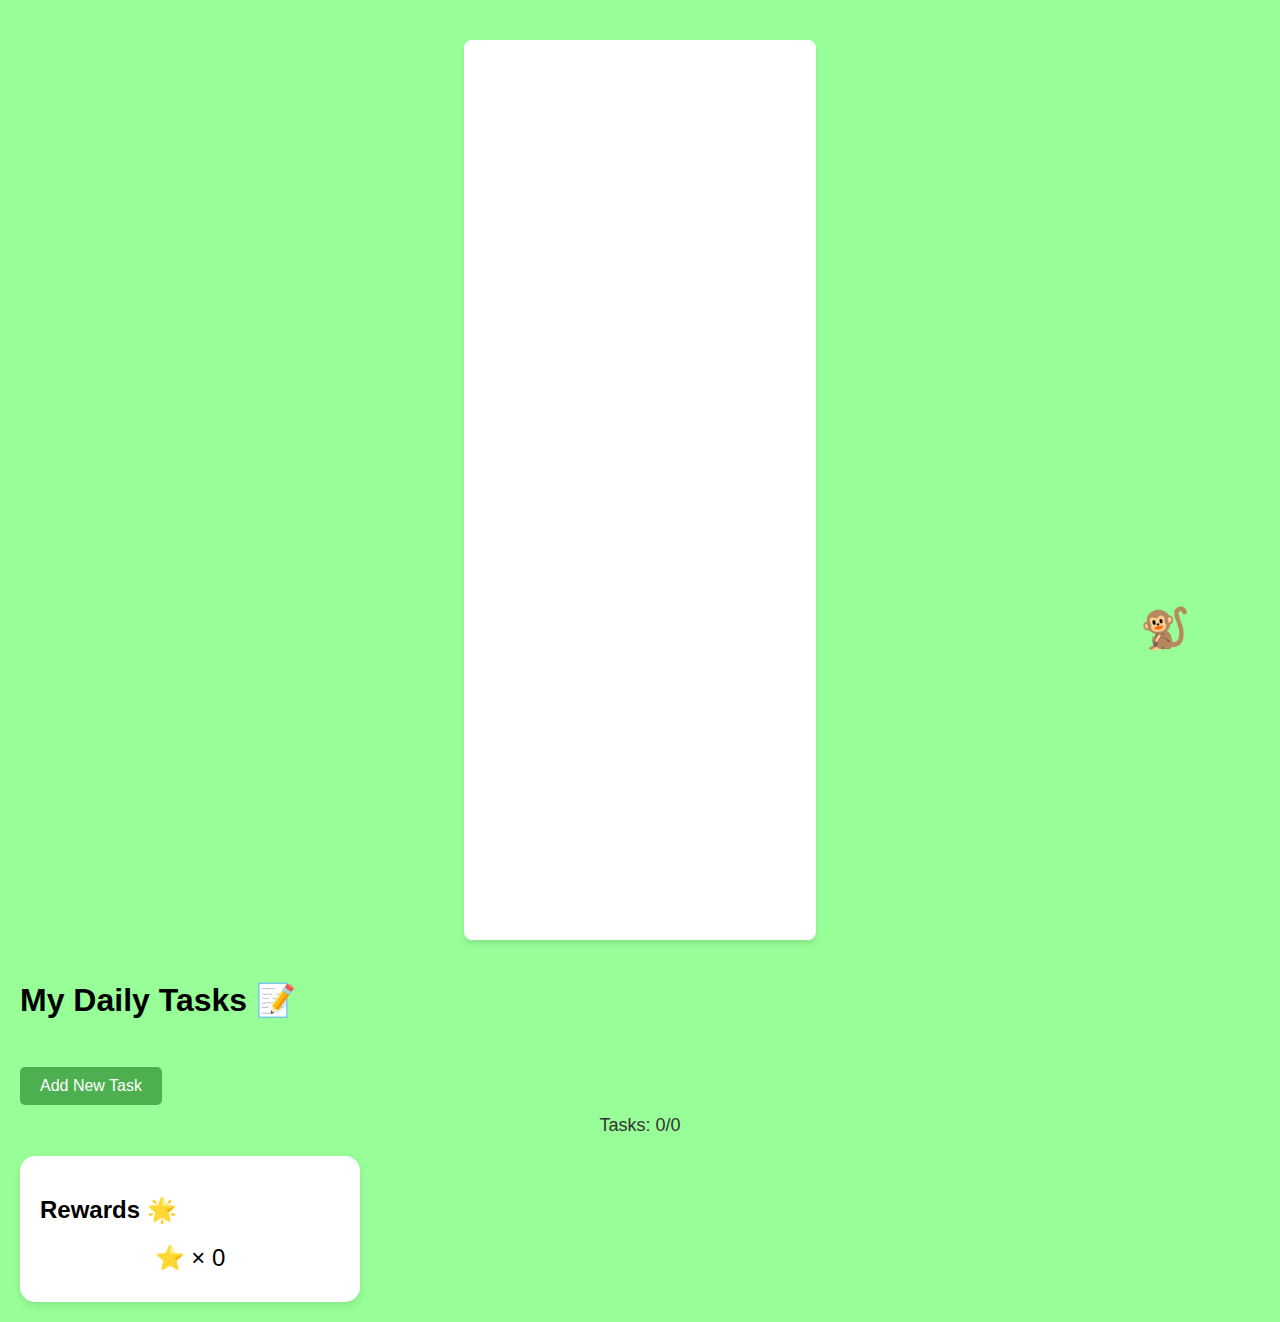
<file: index.html>
<!DOCTYPE html>
<html lang="en">
<head>
    <meta charset="UTF-8">
    <meta name="viewport" content="width=device-width, initial-scale=1.0">
    <title>Task Calendar</title>
    <link rel="stylesheet" href="styles.css">
    <link href="https://cdnjs.cloudflare.com/ajax/libs/font-awesome/6.0.0/css/all.min.css" rel="stylesheet">
</head>
<body>
    <div class="container">
        <div class="calendar-widget">
            <!-- Calendar Header -->
            <div class="calendar-header">
                <h2 id="monthDisplay"></h2>
                <div class="nav-buttons">
                    <button id="prevMonth" class="nav-button">
                        <i class="fas fa-chevron-left"></i>
                    </button>
                    <button id="nextMonth" class="nav-button">
                        <i class="fas fa-chevron-right"></i>
                    </button>
                </div>
            </div>

            <!-- Days of Week -->
            <div class="weekdays" id="weekdays">
                <!-- Weekdays will be inserted here -->
            </div>

            <!-- Calendar Grid -->
            <div class="calendar-grid" id="calendarDays">
                <!-- Calendar days will be inserted here -->
            </div>
        </div>

        <!-- Task Modal -->
        <div class="modal" id="taskModal">
            <div class="modal-content">
                <div class="modal-header">
                    <h3>Tasks for <span id="selectedDate"></span></h3>
                    <button class="close-button" id="closeModal">&times;</button>
                </div>
                <div class="modal-body">
                    <form id="taskForm" class="task-form">
                        <input type="text" id="newTask" placeholder="Add new task...">
                        <button type="submit">Add</button>
                    </form>
                    <div id="taskList" class="task-list"></div>
                </div>
            </div>
        </div>

        <div class="game-section">
            <div class="tree" id="tree"></div>
            <div class="monkey" id="monkey"></div>
        </div>
    </div>

    <div class="task-section">
        <h1>My Daily Tasks 📝</h1>
        <ul class="task-list" id="taskList">
            <!-- Tasks will be added here -->
        </ul>
        <button onclick="addTask()">Add New Task</button>
        <div class="progress-text" id="progressText">Tasks: 0/0</div>
    </div>

    <div class="rewards-section">
        <h2>Rewards 🌟</h2>
        <div class="stars" id="stars">⭐ × 0</div>
        <div class="streak-banner" id="streakBanner">
            🔥 Current Streak: 0 days
        </div>
    </div>

    <div class="celebration" id="celebration"></div>

    <audio id="completionSound" src="[data-uri]" preload="auto"></audio>
    <audio id="stepSound" src="[data-uri]" preload="auto"></audio>

    <script src="script.js"></script>
</body>
</html>
</file>
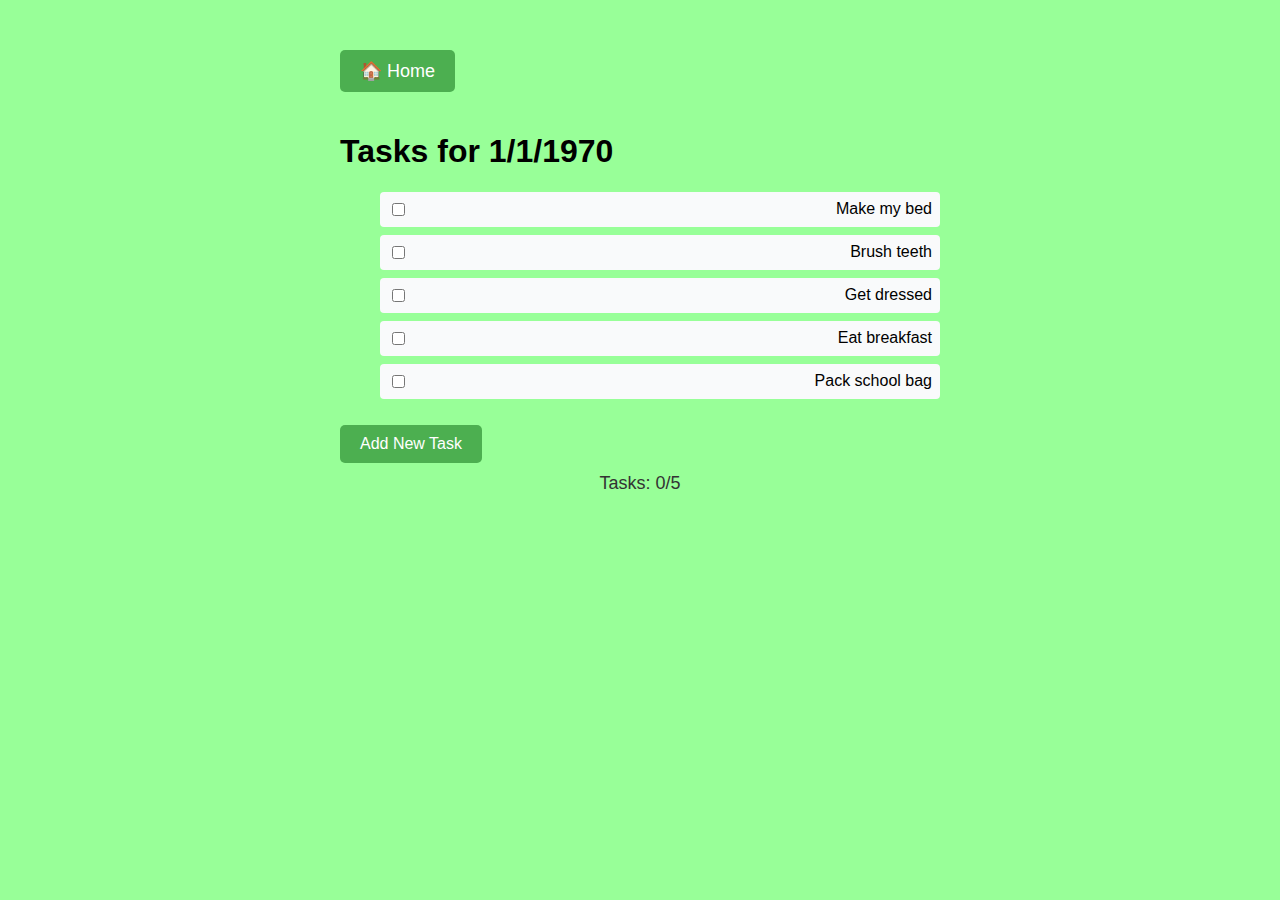
<file: tasks.html>
<!DOCTYPE html>
<html lang="en">
<head>
    <meta charset="UTF-8">
    <meta name="viewport" content="width=device-width, initial-scale=1.0">
    <title>Daily Tasks</title>
    <link rel="stylesheet" href="styles.css">
</head>
<body>
    <div class="tasks-container">
        <header>
            <button class="home-button" onclick="window.location.href='index.html'" aria-label="Return to calendar">
                🏠 Home
            </button>
            <h1 id="selectedDate">Tasks for </h1>
        </header>

        <div class="task-section">
            <ul class="task-list" id="taskList">
                <!-- Tasks will be populated here -->
            </ul>
            <button id="addTaskBtn">Add New Task</button>
            <div class="progress-text" id="progressText">Tasks: 0/0</div>
        </div>
    </div>

    <script src="tasks.js"></script>
</body>
</html>
</file>
<file: styles.css>
body {
    font-family: Arial, sans-serif;
    margin: 0;
    padding: 20px;
    background-color: #98ff98;
}

.container {
    display: flex;
    justify-content: center;
    padding: 20px;
    background-color: #98ff98;
    min-height: 100vh;
    gap: 40px;
}

.calendar-widget {
    width: 320px;
    padding: 16px;
    border-radius: 8px;
    box-shadow: 0 4px 6px rgba(0, 0, 0, 0.1);
    background-color: white;
}

.calendar-header {
    display: flex;
    justify-content: space-between;
    align-items: center;
    margin-bottom: 16px;
}

.nav-buttons {
    display: flex;
    gap: 8px;
}

.nav-button {
    padding: 4px;
    border: none;
    background: transparent;
    cursor: pointer;
    border-radius: 4px;
}

.nav-button:hover {
    background-color: #f3f4f6;
}

.weekdays {
    display: grid;
    grid-template-columns: repeat(7, 1fr);
    gap: 4px;
    margin-bottom: 8px;
}

.weekday {
    height: 40px;
    display: flex;
    align-items: center;
    justify-content: center;
    font-weight: 500;
    color: #6b7280;
}

.calendar-grid {
    display: grid;
    grid-template-columns: repeat(7, 1fr);
    gap: 4px;
}

.calendar-day {
    height: 40px;
    width: 40px;
    display: flex;
    align-items: center;
    justify-content: center;
    border: none;
    background: transparent;
    border-radius: 50%;
    cursor: pointer;
    position: relative;
}

.calendar-day:hover {
    background-color: #f3f4f6;
}

.calendar-day.selected {
    background-color: #3b82f6;
    color: white;
}

.calendar-day.today {
    border: 2px solid #3b82f6;
}

.calendar-day.has-tasks::after {
    content: '';
    position: absolute;
    bottom: 2px;
    width: 8px;
    height: 8px;
    background-color: #22c55e;
    border-radius: 50%;
}

/* Modal styles */
.modal {
    display: none;
    position: fixed;
    top: 0;
    left: 0;
    width: 100%;
    height: 100%;
    background-color: rgba(0, 0, 0, 0.5);
}

.modal.show {
    display: block;
}

.modal-content {
    position: relative;
    background-color: white;
    margin: 15% auto;
    padding: 20px;
    width: 90%;
    max-width: 500px;
    border-radius: 8px;
}

.modal-header {
    display: flex;
    justify-content: space-between;
    align-items: center;
    margin-bottom: 16px;
}

.close-button {
    background: none;
    border: none;
    font-size: 24px;
    cursor: pointer;
}

.task-form {
    display: flex;
    gap: 8px;
    margin-bottom: 16px;
}

.task-form input {
    flex: 1;
    padding: 8px;
    border: 1px solid #d1d5db;
    border-radius: 4px;
}

.task-form button {
    padding: 8px 16px;
    background-color: #3b82f6;
    color: white;
    border: none;
    border-radius: 4px;
    cursor: pointer;
}

.task-list {
    display: flex;
    flex-direction: column;
    gap: 8px;
}

.task-item {
    display: flex;
    justify-content: space-between;
    align-items: center;
    padding: 8px;
    background-color: #f9fafb;
    border-radius: 4px;
}

.delete-task {
    color: #ef4444;
    background: none;
    border: none;
    cursor: pointer;
}

.game-section {
    position: relative;
    width: 200px;
    height: 400px;
    position: fixed;
    right: 20px;
    top: 50%;
    transform: translateY(-50%);
}

.tree {
    position: absolute;
    width: 100%;
    height: 100%;
    display: flex;
    flex-direction: column-reverse;
    justify-content: space-between;
}

.tree-rung {
    height: 2px;
    background: #4CAF50;
    position: relative;
}

.tree-rung::before {
    content: '';
    position: absolute;
    width: 10px;
    height: 10px;
    background: #5c3f22;
    border-radius: 50%;
    left: -5px;
    top: -4px;
}

.tree-rung::after {
    content: '';
    position: absolute;
    width: 10px;
    height: 10px;
    background: #5c3f22;
    border-radius: 50%;
    right: -5px;
    top: -4px;
}

.monkey {
    position: absolute;
    left: 50%;
    transform: translateX(-50%);
    width: 50px;
    height: 50px;
    transition: bottom 0.5s ease;
    bottom: 0;
}

.monkey::before {
    content: '🐒';
    font-size: 40px;
    position: absolute;
    left: 5px;
    top: 5px;
    animation: swingAround 1s infinite alternate;
}

@keyframes swingAround {
    0% { transform: rotate(-5deg); }
    100% { transform: rotate(5deg); }
}

.streak-banner {
    background: #ffd700;
    padding: 10px;
    border-radius: 5px;
    margin-top: 10px;
    text-align: center;
    display: none;
}

.rewards-section {
    background: white;
    padding: 20px;
    border-radius: 15px;
    box-shadow: 0 4px 8px rgba(0,0,0,0.1);
    margin-top: 20px;
    width: 300px;
}

.stars {
    font-size: 24px;
    text-align: center;
    margin: 10px 0;
}

button {
    background: #4CAF50;
    color: white;
    border: none;
    padding: 10px 20px;
    border-radius: 5px;
    cursor: pointer;
    font-size: 16px;
    margin-top: 10px;
}

button:hover {
    background: #45a049;
}

.progress-text {
    text-align: center;
    margin-top: 10px;
    font-size: 18px;
    color: #333;
}

.celebration {
    position: fixed;
    top: 0;
    left: 0;
    width: 100%;
    height: 100%;
    pointer-events: none;
    z-index: 1000;
    display: none;
}

.confetti {
    position: absolute;
    width: 10px;
    height: 10px;
    background: #ffd700;
    animation: fall 3s linear forwards;
}

@keyframes fall {
    to {
        transform: translateY(100vh) rotate(360deg);
    }
}

.home-button {
    padding: 10px 20px;
    font-size: 18px;
    background: #4CAF50;
    color: white;
    border: none;
    border-radius: 5px;
    cursor: pointer;
    margin-bottom: 20px;
}

.home-button:hover {
    background: #45a049;
}

/* Tasks page specific styles */
.tasks-container {
    max-width: 600px;
    margin: 0 auto;
    padding: 20px;
}
</file>
